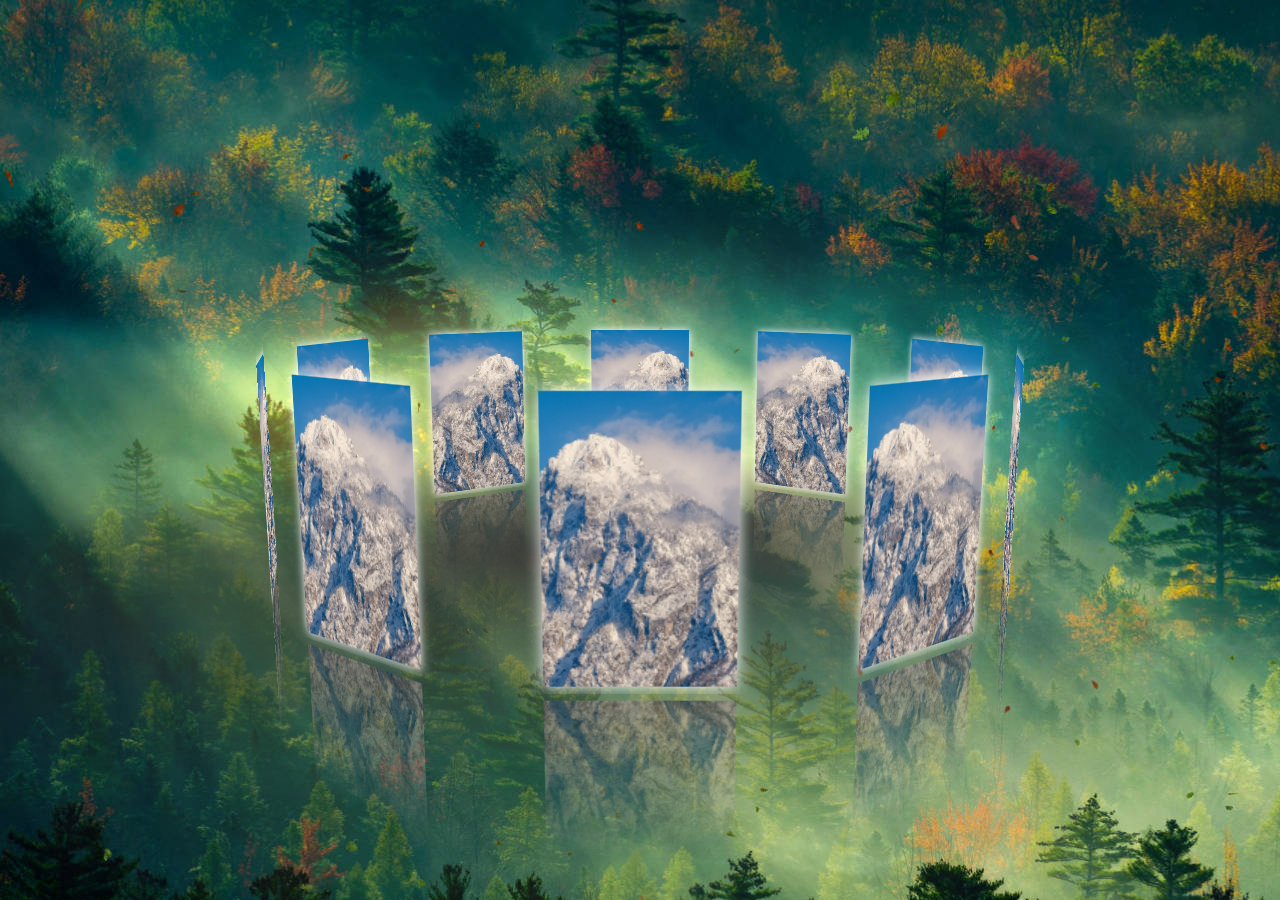
<file: index.html>
<!DOCTYPE html>
<html lang="en">
<head>
	<meta charset="UTF-8">
	<title>111</title>
	<style>
		*{margin: 0;padding: 0;}
		html,body{height: 100%;}
		body{
			
			display: flex;
			
			perspective: 1000px;
			transform-style: preserve-3d;
			background-image: url(images/star.jpg);
			height:100%;
			width: 100%;
		}
		#box{
			position: relative;
			display: flex;
			width: 130px;
			height: 200px;
			margin: auto;
			transform-style: preserve-3d; 
			transform: rotateX(-10deg);
		}
		#box > div{
			transform-style: preserve-3d; 
			position: absolute;
			left: 0;
			top: 0;
			width: 100%;
			height: 100%;
			line-height: 200px;
			font-size: 50px;
			text-align: center;
			box-shadow:0 0 10px #fff;
			-webkit-box-reflect:below 10px -webkit-linear-gradient(top,rgba(0,0,0,0) 40%,rgba(0,0,0,.8) 100%);
		}
		/*  #box > div:nth-child(1){
					background: skyblue;
					transform: translate3d(0,0,300px) rotateY(45deg);
				}
				#box > div:nth-child(2){
					background: pink;
					transform: rotateY(0deg);
				}
				#box > div:nth-child(3){
					background: purple;
					transform: translate3d(0,0,300px) rotateY(-45deg);
				} 
		*/
		#box p{
			position: absolute;
			left: 0;
			top: 0;
			bottom: 0;
			right: 0;
			margin: auto;
			width: 1200px;
			height: 1200px;
			background: -webkit-radial-gradient(center center,600px 600px,rgba(50,50,50,1),rgba(0,0,0,0));
			border-radius: 50%;
			transform: rotateX(90deg) translate3d(-600px,0,-105px);
		}
	</style>
</head>
<body>
<div id="box">
	<div></div>
	<div></div>
	<div></div>
	<div></div>
	<div></div>
	<div></div>
	<div></div>
	<div></div>
	<div></div>
	<div></div>
	<p></p>
</div>
<script>
setTimeout(init,100);
function init(){
	var obox = document.getElementById('box'),
		aDiv = obox.getElementsByTagName('div');
		
		for (var i = 0; i < aDiv.length; i++) {
			aDiv[i].style.background = "url(images/"+(i+1)+".jpg) center/cover";
			aDiv[i].style.transform = "rotateY("+(i*36)+"deg) translate3d(0,0,350px)";
			aDiv[i].style.transition = "transform 1s "+(aDiv.length-i)*0.2+"s";
		}
	var sX,
		sY,
		nX,
		nY,
		desX = 0,
		desY = 0,
		tX = 0,
		tY = 10,
		index = 0;//滚轮初始值
	document.onmousedown = function(e){
		clearInterval(obox.timer);
		e = e || window.event;
		var sX = e.clientX,
			sY = e.clientY;
			this.onmousemove = function(e){
				e = e || window.event;
				var nX = e.clientX,
					nY = e.clientY;
					 // 当前点的坐标和前一点的坐标差值
					desX = nX - sX;
					desY = nY - sY;
                    tX += desX*0.1; 
                    tY += desY*0.1;

					obox.style.transform = "rotateX("+(-tY)+"deg) rotateY("+tX+"deg)";
					sX = nX;
					sY = nY;
			}
			this.onmouseup = function(){
				this.onmousemove = this.onmouseup = null;
				obox.timer = setInterval(function(){
					desX *= 0.95;
					desY *= 0.95;
					tX += desX*0.1;
					tY += desY*0.1;
					obox.style.transform = "rotateX("+(-tY)+"deg) rotateY("+tX+"deg)";
					if (Math.abs(desX)<0.5 && Math.abs(desY)<0.5) {
						clearInterval(obox.timer);
					}
				},13);
			}
		return false;
	}
	//滚轮放大缩小
	mousewheel(document,function(e){
		e = e || window.event;
		var d = e.wheelDelta/120 || -e.detail/3;
			if (d>0) {
				index-=20;
			}else{
				index+=30;
			}
			(index<(-1050)&&(index=(-1050)));
		document.body.style.perspective = 1000 + index + "px";
	})
	function mousewheel(obj,fn){
		document.onmousewheel===null?obj.onmousewheel=fn:addEvent(obj,"DOMMouseScroll",fn)
	}
	function addEvent(obj,eName,fn){
		obj.attachEvent?obj.attachEvent("on"+eName,fn):obj.addEventListener(eName,fn);
	}
}
</script>
</body>
</html>
</file>
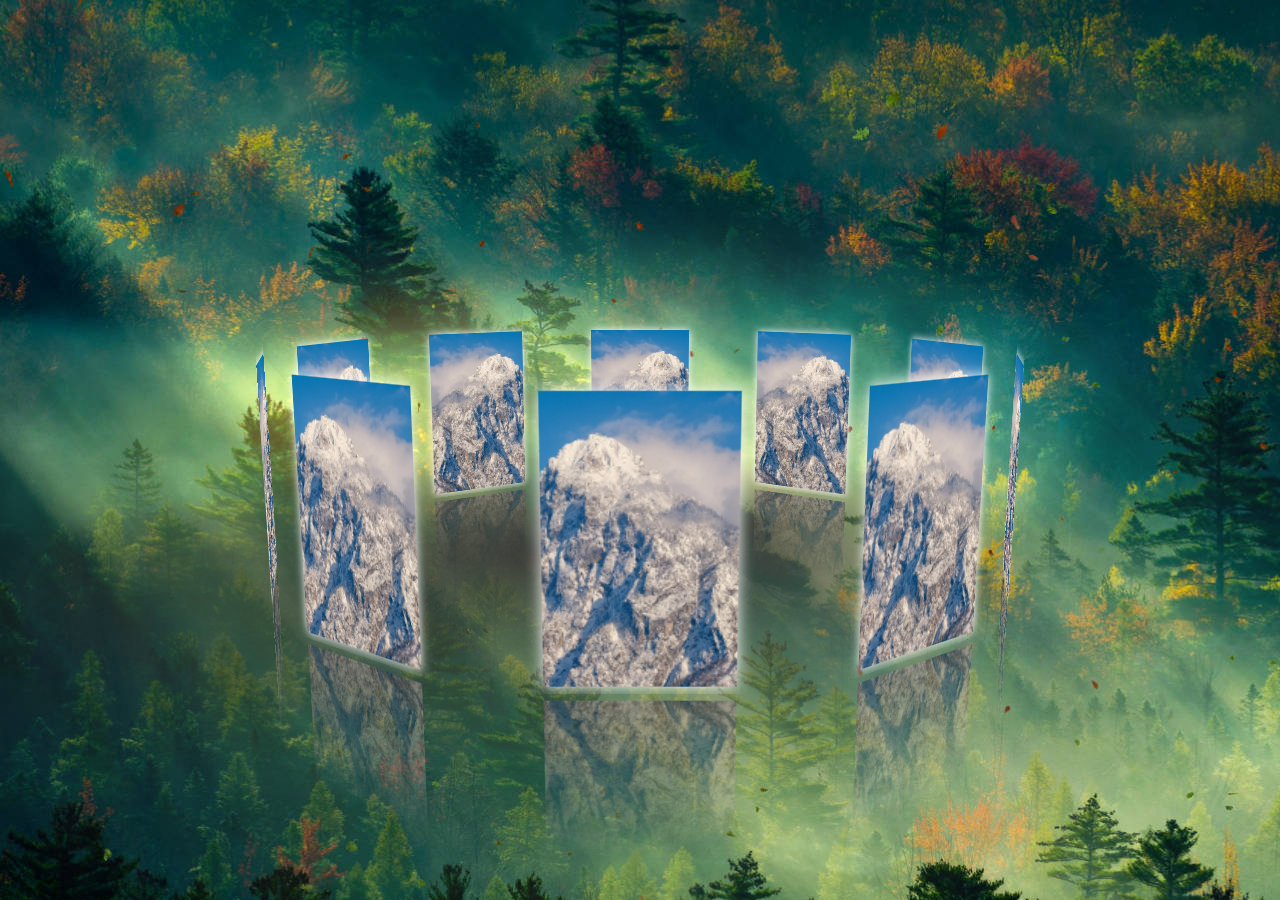
<file: 1.html>
<!DOCTYPE html>
<html lang="en">
<head>
	<meta charset="UTF-8">
	<title>致青春</title>
	<style>
		*{margin: 0;padding: 0;}
		html,body{height: 100%;}
		body{
			
			display: flex;
			
			perspective: 1000px;
			transform-style: preserve-3d;
			background-image: url(images/star.jpg);
			height:100%;
			width: 100%;
		}
		#box{
			position: relative;
			display: flex;
			width: 130px;
			height: 200px;
			margin: auto;
			transform-style: preserve-3d; 
			transform: rotateX(-10deg);
		}
		#box > div{
			transform-style: preserve-3d; 
			position: absolute;
			left: 0;
			top: 0;
			width: 100%;
			height: 100%;
			line-height: 200px;
			font-size: 50px;
			text-align: center;
			box-shadow:0 0 10px #fff;
			-webkit-box-reflect:below 10px -webkit-linear-gradient(top,rgba(0,0,0,0) 40%,rgba(0,0,0,.8) 100%);
		}
		/*  #box > div:nth-child(1){
					background: skyblue;
					transform: translate3d(0,0,300px) rotateY(45deg);
				}
				#box > div:nth-child(2){
					background: pink;
					transform: rotateY(0deg);
				}
				#box > div:nth-child(3){
					background: purple;
					transform: translate3d(0,0,300px) rotateY(-45deg);
				} 
		*/
		#box p{
			position: absolute;
			left: 0;
			top: 0;
			bottom: 0;
			right: 0;
			margin: auto;
			width: 1200px;
			height: 1200px;
			background: -webkit-radial-gradient(center center,600px 600px,rgba(50,50,50,1),rgba(0,0,0,0));
			border-radius: 50%;
			transform: rotateX(90deg) translate3d(-600px,0,-105px);
		}
	</style>
</head>
<body>
<div id="box">
	<div></div>
	<div></div>
	<div></div>
	<div></div>
	<div></div>
	<div></div>
	<div></div>
	<div></div>
	<div></div>
	<div></div>
	<p></p>
</div>
<script>
setTimeout(init,100);
function init(){
	var obox = document.getElementById('box'),
		aDiv = obox.getElementsByTagName('div');
		
		for (var i = 0; i < aDiv.length; i++) {
			aDiv[i].style.background = "url(images/"+(i+1)+".jpg) center/cover";
			aDiv[i].style.transform = "rotateY("+(i*36)+"deg) translate3d(0,0,350px)";
			aDiv[i].style.transition = "transform 1s "+(aDiv.length-i)*0.2+"s";
		}
	var sX,
		sY,
		nX,
		nY,
		desX = 0,
		desY = 0,
		tX = 0,
		tY = 10,
		index = 0;//滚轮初始值
	document.onmousedown = function(e){
		clearInterval(obox.timer);
		e = e || window.event;
		var sX = e.clientX,
			sY = e.clientY;
			this.onmousemove = function(e){
				e = e || window.event;
				var nX = e.clientX,
					nY = e.clientY;
					 // 当前点的坐标和前一点的坐标差值
					desX = nX - sX;
					desY = nY - sY;
                    tX += desX*0.1; 
                    tY += desY*0.1;

					obox.style.transform = "rotateX("+(-tY)+"deg) rotateY("+tX+"deg)";
					sX = nX;
					sY = nY;
			}
			this.onmouseup = function(){
				this.onmousemove = this.onmouseup = null;
				obox.timer = setInterval(function(){
					desX *= 0.95;
					desY *= 0.95;
					tX += desX*0.1;
					tY += desY*0.1;
					obox.style.transform = "rotateX("+(-tY)+"deg) rotateY("+tX+"deg)";
					if (Math.abs(desX)<0.5 && Math.abs(desY)<0.5) {
						clearInterval(obox.timer);
					}
				},13);
			}
		return false;
	}
	//滚轮放大缩小
	mousewheel(document,function(e){
		e = e || window.event;
		var d = e.wheelDelta/120 || -e.detail/3;
			if (d>0) {
				index-=20;
			}else{
				index+=30;
			}
			(index<(-1050)&&(index=(-1050)));
		document.body.style.perspective = 1000 + index + "px";
	})
	function mousewheel(obj,fn){
		document.onmousewheel===null?obj.onmousewheel=fn:addEvent(obj,"DOMMouseScroll",fn)
	}
	function addEvent(obj,eName,fn){
		obj.attachEvent?obj.attachEvent("on"+eName,fn):obj.addEventListener(eName,fn);
	}
}
</script>
</body>
</html>
</file>
